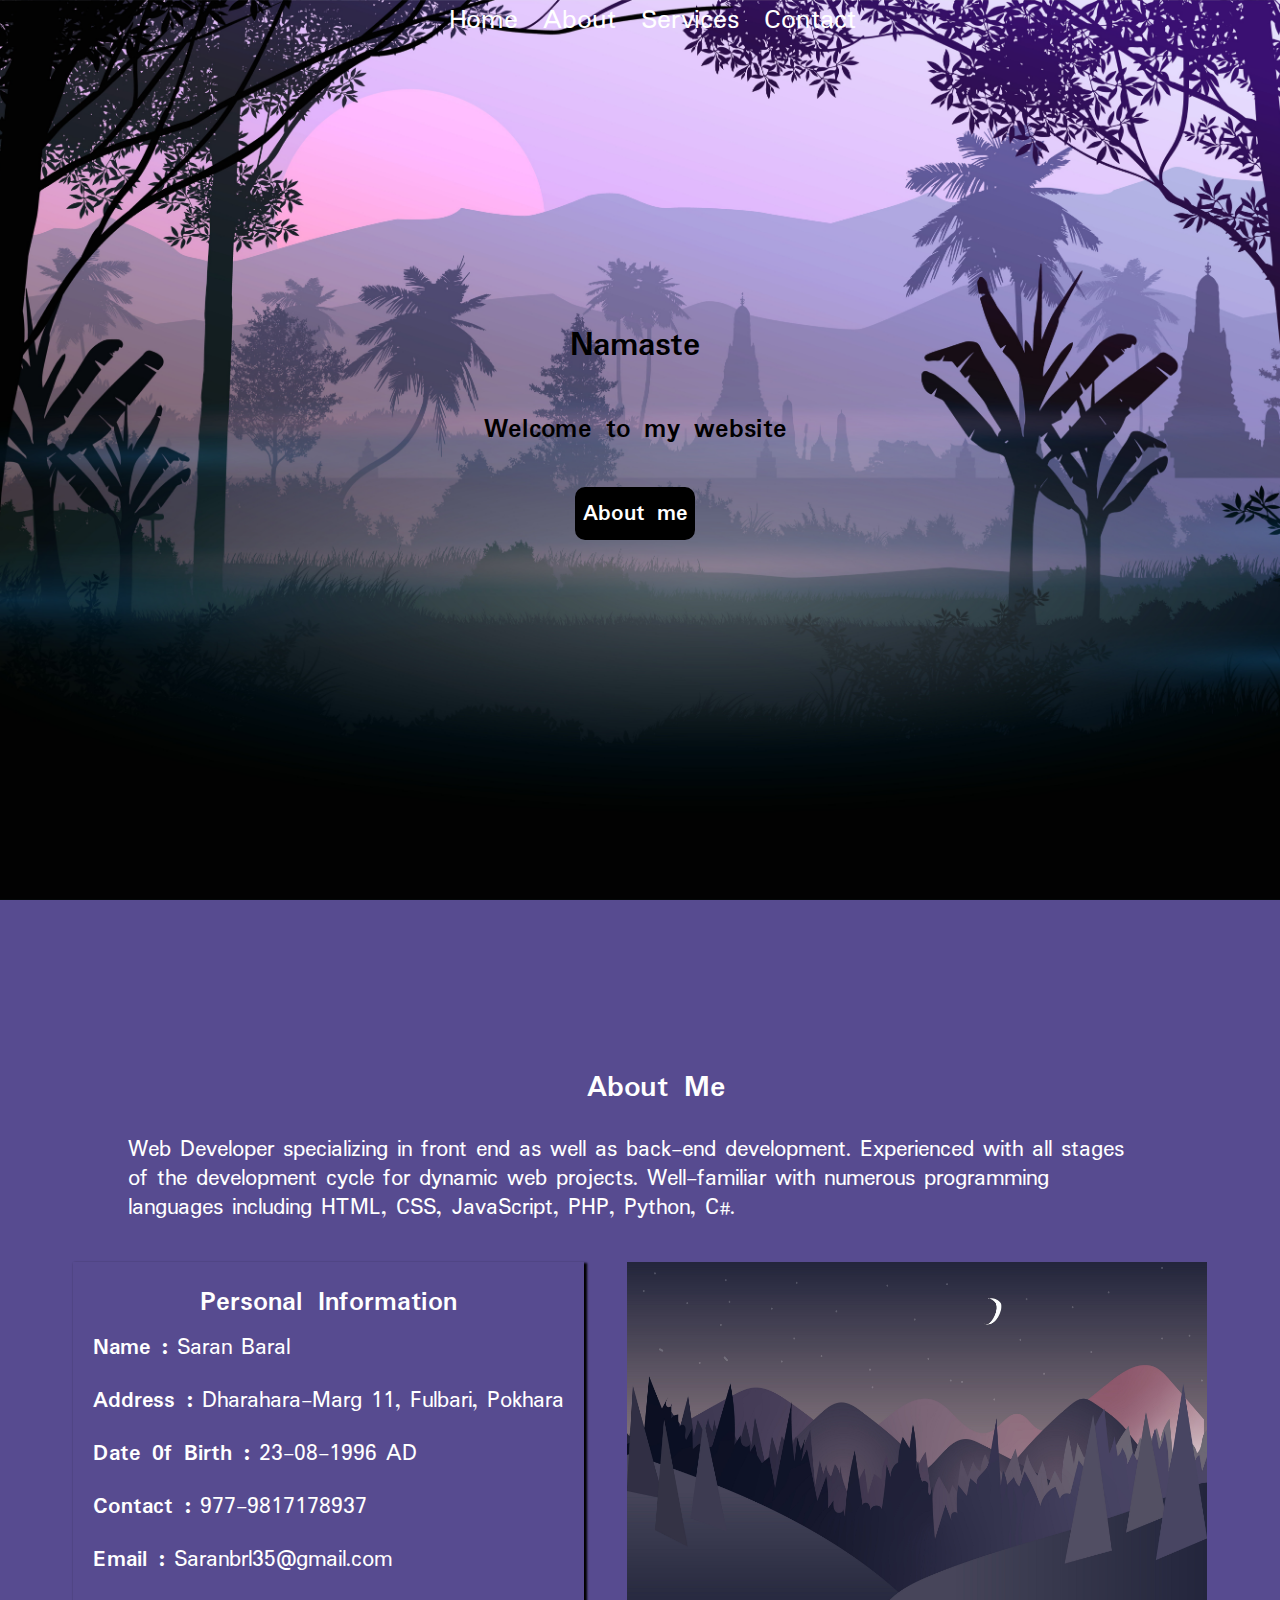
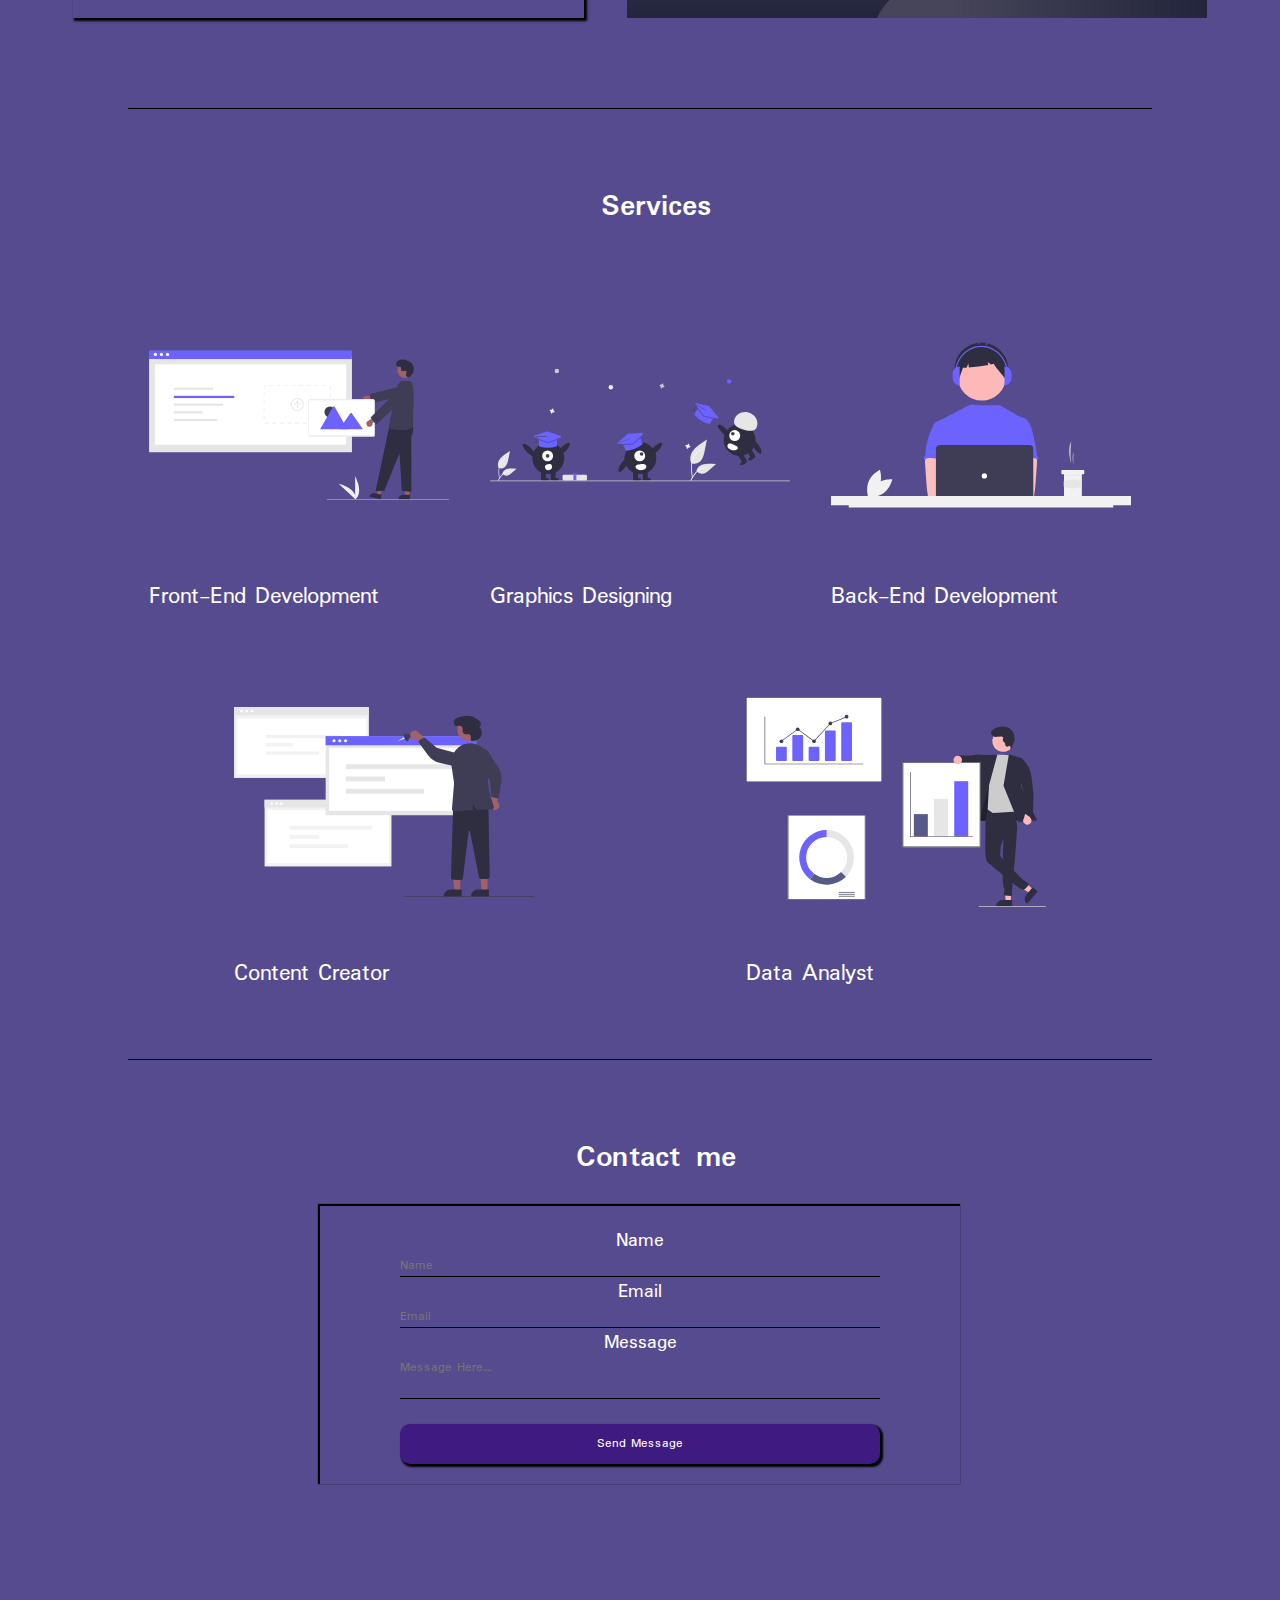
<file: index.html>
<!DOCTYPE html>
<html lang="en">
  <head>
    <meta charset="UTF-8" />
    <meta http-equiv="X-UA-Compatible" content="IE=edge" />
    <meta name="viewport" content="width=device-width, initial-scale=1.0" />
    <title>Saran Baral</title>
    <link rel="stylesheet" href="./style.css" />
    <link rel="preconnect" href="https://fonts.gstatic.com" />
    <link
      href="https://fonts.googleapis.com/css2?family=Padauk&display=swap"
      rel="stylesheet"
    />
    <link
      rel="stylesheet"
      href="https://unicons.iconscout.com/release/v4.0.0/css/line.css"
    />
    <script src="./index.js"></script>
  </head>

  <body>
    <div class="container">
      <div class="nav">
        <div class="logo"></div>
        <div class="menu-items">
          <ul class="menu_list">
            <li>
              <a href="#"><i class="uil uil-estate"></i>Home</a>
            </li>
            <li>
              <a href="#about"><i class="uil uil-user-check"></i>About</a>
            </li>
            <li>
              <a href="#service"
                ><i class="uil uil-shopping-bag"></i>Services</a
              >
            </li>
            <li>
              <a href="#contact"><i class="uil uil-phone-alt"></i>Contact</a>
            </li>
          </ul>
        </div>
      </div>
      <div class="text_overley">
        <h2 class="over_text">Namaste</h2>
        <br />
        <h3>Welcome to my website</h3>
        <br />
        <a href="#about"
          ><button class="btn">
            About me<i class="uil uil-angle-down"></i></button
        ></a>
      </div>
    </div>

    <!-- Body part start -->
    <section class="about" id="about">
      <h1 class="text_about">About Me</h1>
      <div class="box">
        <p class="main_text">
          Web Developer specializing in front end as well as back-end
          development. Experienced with all stages of the development cycle for
          dynamic web projects. Well-familiar with numerous programming
          languages including HTML, CSS, JavaScript, PHP, Python, C#.
        </p>
      </div>
      <div class="container_fluid">
        <div class="image_container">
          <div class="text_box">
            <h3 class="mains_text"><strong>Personal Information</strong></h3>

            <p class="main_text"><strong>Name :</strong> Saran Baral</p>
            <br />
            <p class="main_text">
              <strong>Address :</strong> Dharahara-Marg 11, Fulbari, Pokhara
            </p>
            <br />
            <p class="main_text">
              <strong>Date 0f Birth :</strong> 23-08-1996 AD
            </p>
            <br />
            <p class="main_text"><strong>Contact :</strong> 977-9817178937</p>
            <br />
            <p class="main_text">
              <strong>Email :</strong> Saranbrl35@gmail.com
            </p>
            <br />
          </div>
          <img class="img_img" src="1.jpg" alt="" />
        </div>
      </div>
      <div class="line"></div>
    </section>

    <section class="service" id="service">
      <div class="text_section">
        <h1 class="text_about">Services</h1>
      </div>
      <div class="service_container">
        <div class="img_service">
          <img
            src="
          website.svg"
            alt=""
          />

          <p class="main_text">Front-End Development</p>
        </div>
        <div class="img_service">
          <img src="desiug.svg" alt="" />
          <p class="main_text">Graphics Designing</p>
        </div>
        <div class="img_service">
          <img src="backend.svg" alt="" />
          <p class="main_text">Back-End Development</p>
        </div>
        <div class="img_service">
          <img src="content.svg" alt="" />
          <p class="main_text">Content Creator</p>
        </div>
        <div class="img_service">
          <img src="dataanalyst.svg" alt="" />
          <p class="main_text">Data Analyst</p>
        </div>
      </div>
      <div class="line"></div>
    </section>
    <section class="contact" id="contact">
      <h1 class="text_about">Contact me</h1>
      <form class="form" action="">
        <div class="form_main">
          <div class="fields">
            <label class="form_text">Name </label>
            <input
              type="text"
              class="form_control"
              name="name"
              placeholder="Name"
            />
            <span id="error-name"></span>
          </div>
          <div class="fields">
            <label class="form_text">Email </label>
            <input
              type="email"
              class="form_control"
              name="email"
              placeholder="Email"
            />
            <span id="error-email"></span>
          </div>
          <div class="fields">
            <label class="form_text">Message </label>
            <textarea
              id="message"
              name="message"
              class="form_control"
              placeholder="Message Here...."
            ></textarea>
            <span id="error-message"></span>
          </div>
        </div>
        <!-- <button id="btn_contact" type="submit" onclick=" return validateForm()">
          Send Message
        </button> -->
        <input
          type="submit"
          name="submit"
          value="Send Message"
          id="btn_contact"
          onclick=" return validateForm()"
        />
      </form>
    </section>
    <footer class="footer"></footer>
  </body>
</html>
</file>
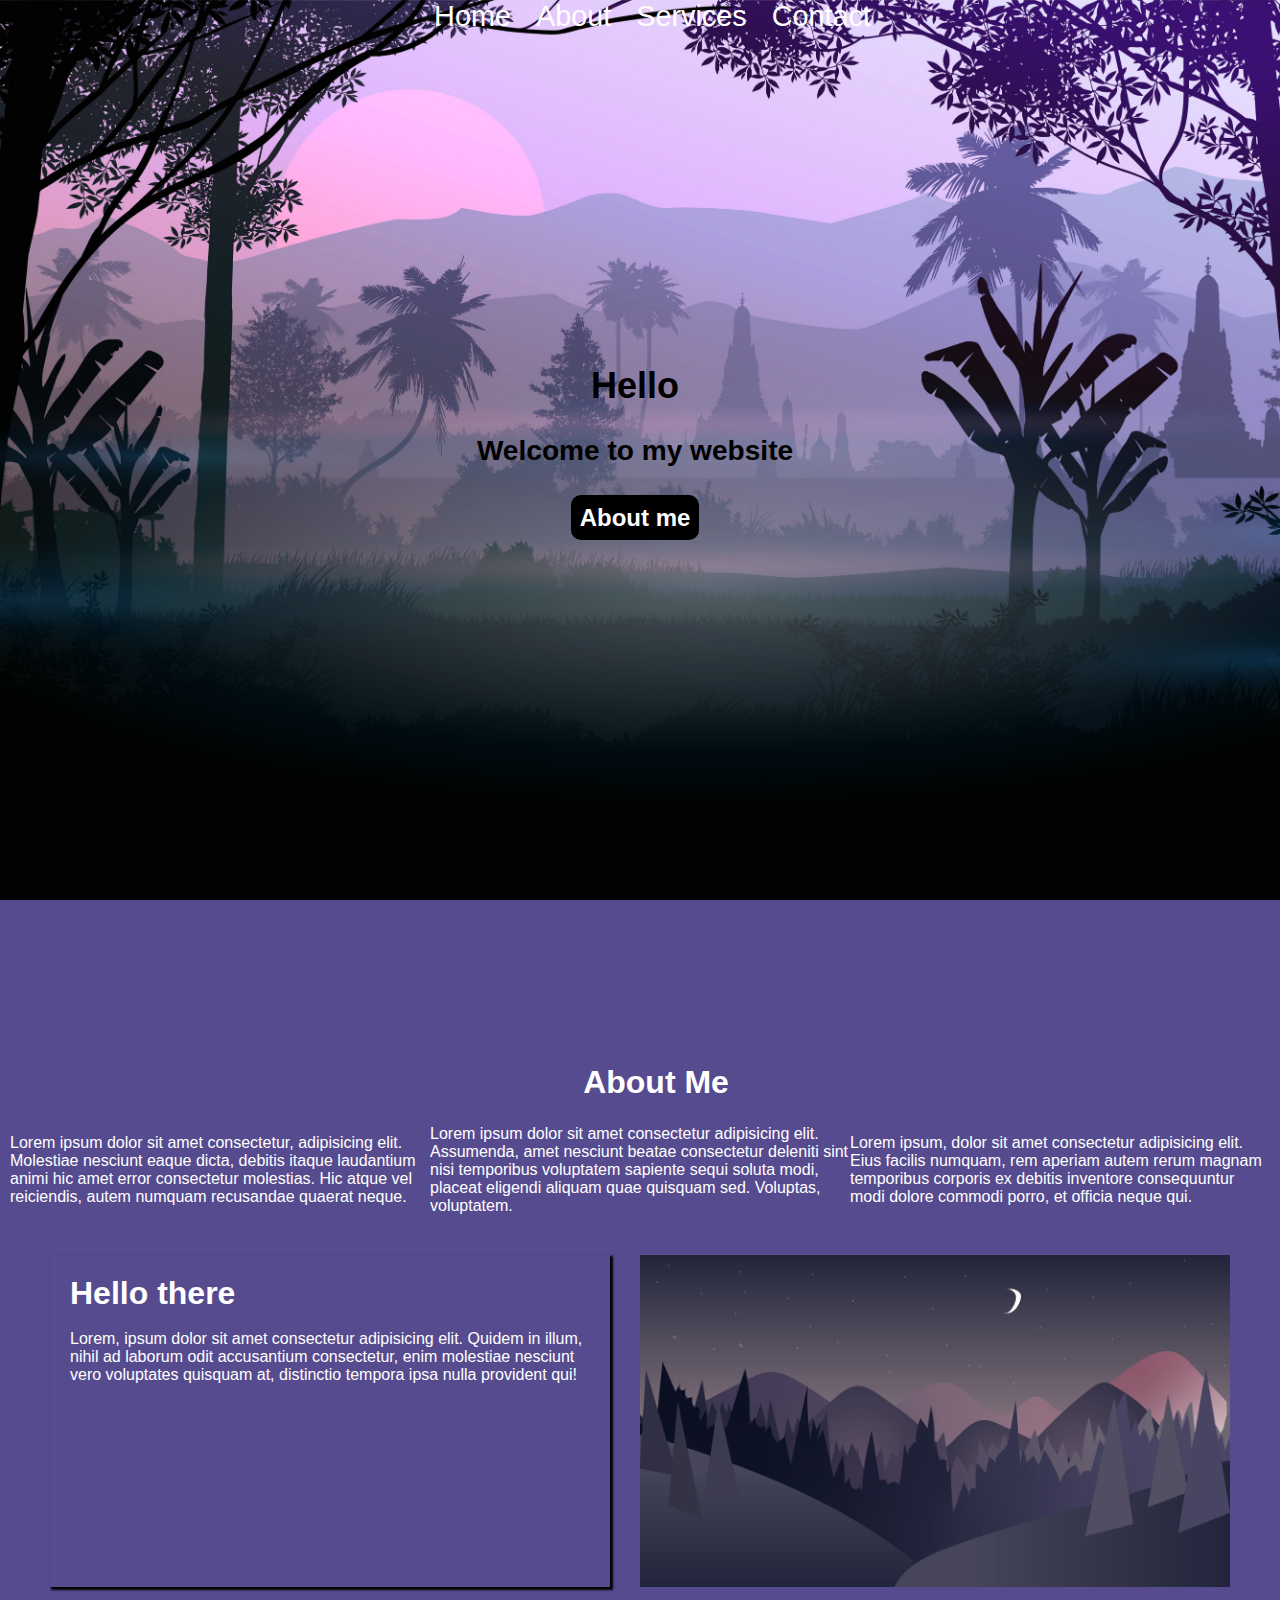
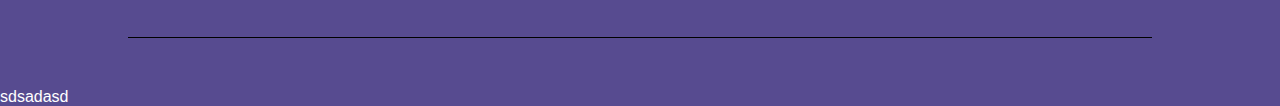
<file: main.html>
<!DOCTYPE html>
<html lang="en">
  <head>
    <meta charset="UTF-8" />
    <meta http-equiv="X-UA-Compatible" content="IE=edge" />
    <meta name="viewport" content="width=device-width, initial-scale=1.0" />
    <title>Portfoio</title>
    <link rel="stylesheet" href="./style.css" />
  </head>
  <body>
    <div class="container">
      <div class="nav">
        <div class="logo"></div>
        <div class="menu-items">
          <ul class="menu_list">
            <li><a href="#">Home</a></li>
            <li><a href="#about">About</a></li>
            <li><a href="#service">Services</a></li>
            <li><a href="#contact">Contact</a></li>
          </ul>
        </div>
        <div class="collapse"></div>
      </div>
      <div class="text_overley">
        <h2 class="over_text">Hello</h2>
        <br />
        <h3>Welcome to my website</h3>
        <br />
        <a href="#about"><button class="btn">About me</button></a>
      </div>
    </div>

    <!-- Body part start -->
    <section class="about" id="about">
      <h1 class="text_about">About Me</h1>
      <div class="container_fluid">
        <div class="box">
          <p>
            Lorem ipsum dolor sit amet consectetur, adipisicing elit. Molestiae
            nesciunt eaque dicta, debitis itaque laudantium animi hic amet error
            consectetur molestias. Hic atque vel reiciendis, autem numquam
            recusandae quaerat neque.
          </p>
        </div>
        <div class="box">
          <p>
            Lorem ipsum dolor sit amet consectetur adipisicing elit. Assumenda,
            amet nesciunt beatae consectetur deleniti sint nisi temporibus
            voluptatem sapiente sequi soluta modi, placeat eligendi aliquam quae
            quisquam sed. Voluptas, voluptatem.
          </p>
        </div>
        <div class="box">
          <p>
            Lorem ipsum, dolor sit amet consectetur adipisicing elit. Eius
            facilis numquam, rem aperiam autem rerum magnam temporibus corporis
            ex debitis inventore consequuntur modi dolore commodi porro, et
            officia neque qui.
          </p>
        </div>
      </div>
      <div class="image_container">
        <div class="text_box">
          <h1>Hello there</h1>
          <br />

          <p>
            Lorem, ipsum dolor sit amet consectetur adipisicing elit. Quidem in
            illum, nihil ad laborum odit accusantium consectetur, enim molestiae
            nesciunt vero voluptates quisquam at, distinctio tempora ipsa nulla
            provident qui!
          </p>
        </div>
        <img class="img_img" src="/1.jpg" alt="" />
      </div>
    </section>
    <div class="line"></div>

    <section class="service" id="service">sdsadasd</section>
  </body>
</html>
</file>
<file: style.css>
* {
  margin: 0;
  padding: 0;
  box-sizing: border-box;
  font-family: "Padauk", sans-serif;
}
html {
  scroll-behavior: smooth;
}
body {
  background-color: #574b90;
}

.container {
  margin-left: auto;
  margin-right: auto;

  background: url("2.jpg") no-repeat 0 0;
  background-size: cover;
  background-attachment: fixed;
  background-position: center;

  height: 110vh;
  width: 100%;
}

.nav {
  height: 100px;
  width: 100%;
}
.menu_items {
  display: flex;
}
.menu_list {
  display: flex;
  color: #fff;
  align-items: center;
  justify-content: center;
}
.menu_list > li {
  display: flex;
  color: #fff;
}
.menu_list > li > a {
  list-style: none;
  text-decoration: none;
  color: #fff;
  font-size: 1.8rem;
  margin-left: 25px;
}
.menu_list > li > a:hover {
  font-weight: bold;
}
.text_overley {
  color: black;
  position: absolute;
  bottom: 40%;
  text-align: center;
  width: 100%;
  right: 5px;
  font-size: 1.5rem;
}
.over_text {
  text-align: center;
}

.btn {
  padding: 0.4rem;
  background: #000;
  border: 2px solid black;
  border-radius: 10px;
  font-size: 1.5rem;
  color: #fff;
  font-weight: bold;
  cursor: pointer;
}
.btn:hover {
  background: #000;
  color: #fff;
}
.main_text {
  font-size: 1.5rem;
  line-height: 1.8rem;
}
#about {
  color: #fff;
}

.container_fluid {
  display: flex;
  margin: auto 10px;
}
.text_about {
  padding: 1.5rem;
  margin-left: 2rem;
  text-align: center;
  margin-top: 50px;
  font-size: 2rem;
}

.text_box {
  box-shadow: 2px 2px 2px 1px black;
  margin-right: 30px;
  padding: 20px;
}
.text_box > h3 {
  text-align: center;
}

.box {
  width: 80%;
  margin: auto;
}

.image_container {
  margin: 40px 50px;
  display: flex;
  justify-content: space-evenly;
}
.img_img {
  width: 50%;
  float: right;
}
.line {
  height: 1px;
  width: 80%;
  background-color: black;
  padding: auto;
  margin: 50px auto;
}
.mains_text {
  margin-bottom: 10px;
  font-size: 1.8rem;
}
.service {
  color: #fff;

  width: 100%;
}
.text_section {
  text-align: center;
  font-size: 1.9rem;
}
.service_container {
  display: flex;
  width: 80%;
  margin: auto;
  flex-wrap: wrap;
  flex: 3;
  align-items: center;
  justify-content: center;
}
.img_service {
  margin: auto;
  padding: 20px;
}
.img_service > img {
  height: 300px;
  width: 300px;
}

.img_service > h4 {
  text-align: center;
  font-size: 1.5rem;
}
.contact {
  text-align: center;
  color: #fff;
}

.form {
  width: 50%;
  height: auto;
  box-shadow: -1px -1px 1px 1px black;
  padding: 20px;
  margin: auto;
  position: relative;
}
.form_text {
  font-size: 20px;
}
.fields {
  position: relative;
  display: flex;
  flex-direction: column;
  justify-content: start;
  align-items: center;
}
.fields > span {
  color: red;
}
.form_control {
  /* position: relative;
  height: 40px;
  border-radius: 10px;
  border: none;
  font-size: 20px;
  width: 80%; */
  width: 80%;
  background: transparent;
  border: none;
  outline: none;
  border-bottom: 1px solid rgb(0, 0, 0);
  color: #fff;
}
#message {
  resize: none;
}

#btn_contact {
  background-color: #3f1b81;
  margin-top: 25px;
  height: 40px;
  width: 80%;
  border-radius: 10px;
  border: none;
  box-shadow: 2px 2px 2px 1px black;
  cursor: pointer;
  font-weight: 200;
  color: #fff;
}
#btn_contact:hover {
  background-color: #000;
  color: #fff;
  box-shadow: none;
  font-weight: 100;
}
.footer {
  height: 80px;
  margin-top: 50px;
}

@media only screen and (max-width: 768px) {
  .menu_list > li > a {
    list-style: none;
    text-decoration: none;
    color: rgb(255, 255, 255);
    font-size: 1rem;
    margin-left: 15px;
  }
  .img_service {
    margin: auto 40px;
    padding: 10px;
  }
  .img_service > img {
    height: 200px;
    width: 200px;
    margin: auto;
  }
  .box,
  .text_box,
  .main_text,
  .mains_text {
    font-size: 0.9rem;
    line-height: 1;
  }
  .form_control {
    width: 220px;
  }
  .form {
    width: 70%;
    height: auto;
    border: 1px solid black;
    padding: 20px;
    margin: auto;
  }
}
</file>
